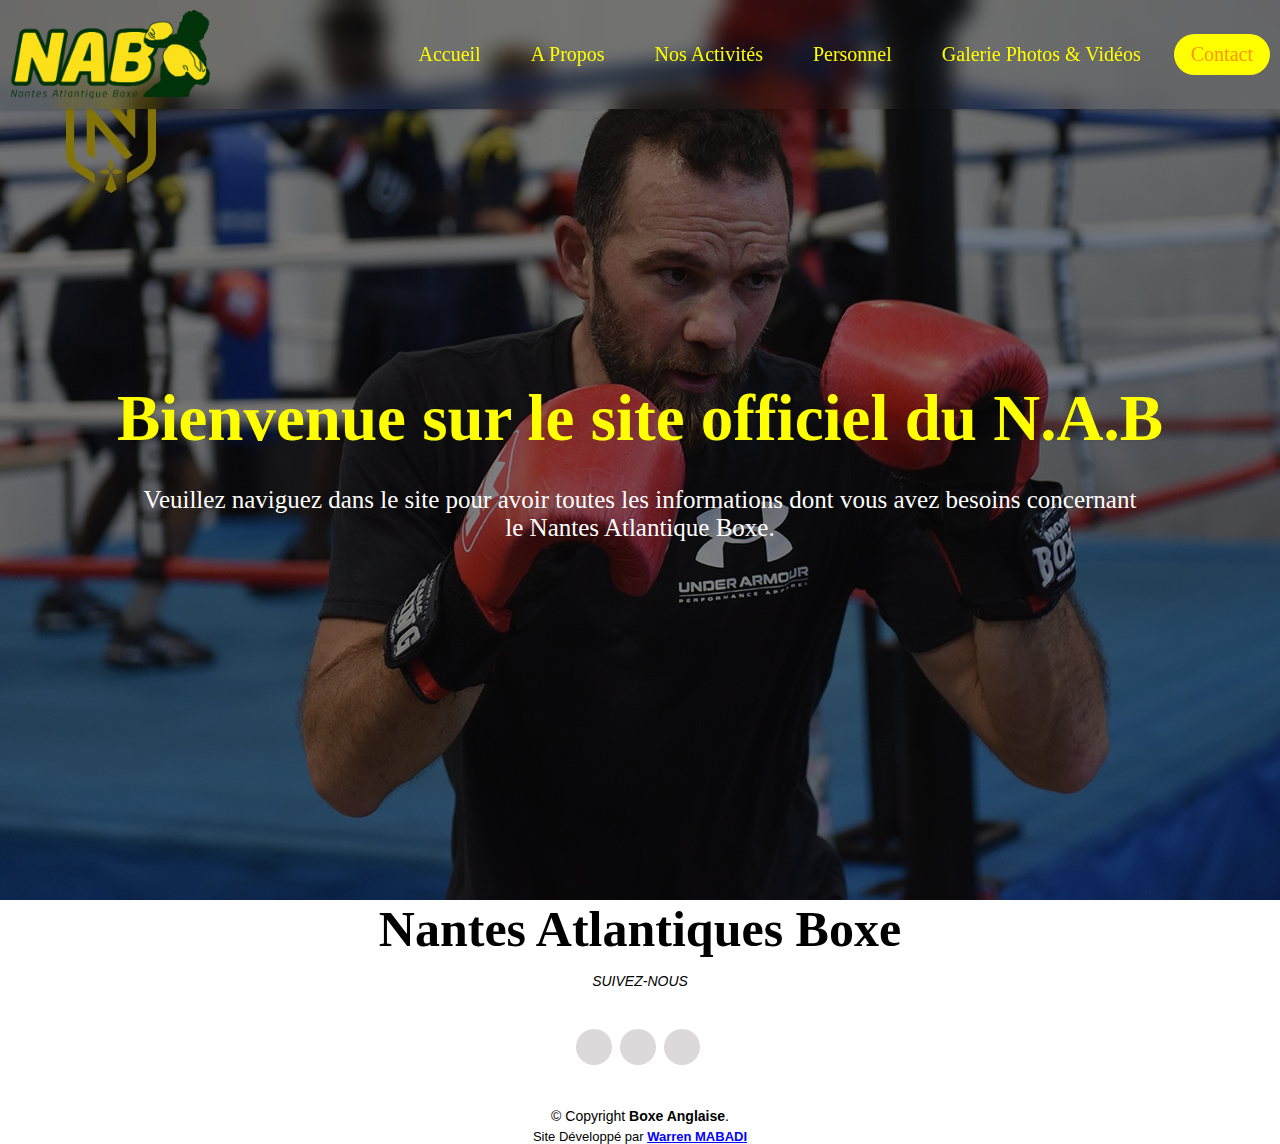
<file: index.html>
<!DOCTYPE html>
<html lang="en">

<head>
  <meta charset="utf-8">
  <meta content="width=device-width, initial-scale=1.0" name="viewport">

  <title>Bienvenue au NAB</title>
  <meta content="" name="description">
  <meta content="" name="keywords">

  <link href="logo-nab.png" rel="icon">
  <link href="pages.css" rel="stylesheet">
  <link href="index.css" rel="stylesheet">
  <link href="style.css" rel="stylesheet">
  <link rel="stylesheet" href="https://pro.fontawesome.com/releases/v5.10.0/css/all.css" integrity="sha384-AYmEC3Yw5cVb3ZcuHtOA93w35dYTsvhLPVnYs9eStHfGJvOvKxVfELGroGkvsg+p" crossorigin="anonymous"/>
</head>

<body>
<!-- ======= Header ======= -->
<header id="header" class="fixed-top d-flex align-items-center header-transparent">
    <div class="site-brand">
      <img id="site-logo" width="100%" height="auto" src="logo-nab.png" alt="Logo N.A.B">
    </div>

    <nav id="navbar" class="navbar order-last order-lg-0">
      <ul>
        <li><a class="nav-link scrollto active" href="index.html"><span>Accueil</span></a></li>
        <li><a class="nav-link scrollto" href="about.html">A Propos</a></li>
        <li><a class="nav-link scrollto" href="activites.html">Nos Activités</a></li>
        <li><a class="nav-link scrollto" href="personnel.html">Personnel</a></li>
        <li><a class="nav-link scrollto" href="galerie.html">Galerie Photos & Vidéos</a></li>
        <li><a class="nav-link scrollto" href="contact.html">Contact</a></li>
      </ul>
    </nav>
</header>

  <!-- ======= Section Hero ======= -->
  <section id="hero">
    <div class="hero-container">
      <div id="heroCarousel" data-bs-interval="5000" class="carousel slide carousel-fade" data-bs-ride="carousel">
        <div class="carousel-inner" role="listbox">
          <div class="carousel-item active" style="">
            <div class="carousel-container">
              <div class="carousel-content">
                <h2 class="animate__animated animate__fadeInDown" style="font-family: 'Times New Roman'; color: yellow; font-size: 65px">Bienvenue sur le site officiel du N.A.B</h2>
                <p class="animate__animated animate__fadeInUp" style="font-size: 25px; font-family: 'Agency FB'">Veuillez naviguez dans le site pour avoir toutes les informations dont vous avez besoins concernant le Nantes Atlantique Boxe.</p>
              </div>
            </div>
          </div>
        </div>
      </div>
    </div>
  </section>

  <!-- ======= Footer ======= -->
  <footer id="footer">
    <div class="container">
      <h3>Nantes Atlantiques Boxe</h3>
      <p>SUIVEZ-NOUS</p>
      <div class="social-links">
        <a href="https://www.instagram.com/nantesatlantiqueboxe/" class="twitter" target="_blank" rel="noopener"><span class="fab fa-twitter"></span></a>
        <a href="https://m.facebook.com/nantesatlantique.boxe.9?locale2=fr_FR" class="facebook" target="_blank" rel="noopener"><span class="fab fa-facebook-f"></span></a>
        <a href="https://www.instagram.com/nantesatlantiqueboxe/" class="instagram" target="_blank" rel="noopener"><span class="fab fa-instagram"></span></a>
      </div>
      <div class="copyright">
        &copy; Copyright <strong><span>Boxe Anglaise</span></strong>.
      </div>
      <div class="credits">
        Site Développé par <a target="_blank" rel="noopener" href="https://www.facebook.com/warren.mabadi/"><strong>Warren MABADI</strong></a>
      </div>
    </div>
  </footer>

</body>

</html>
</file>
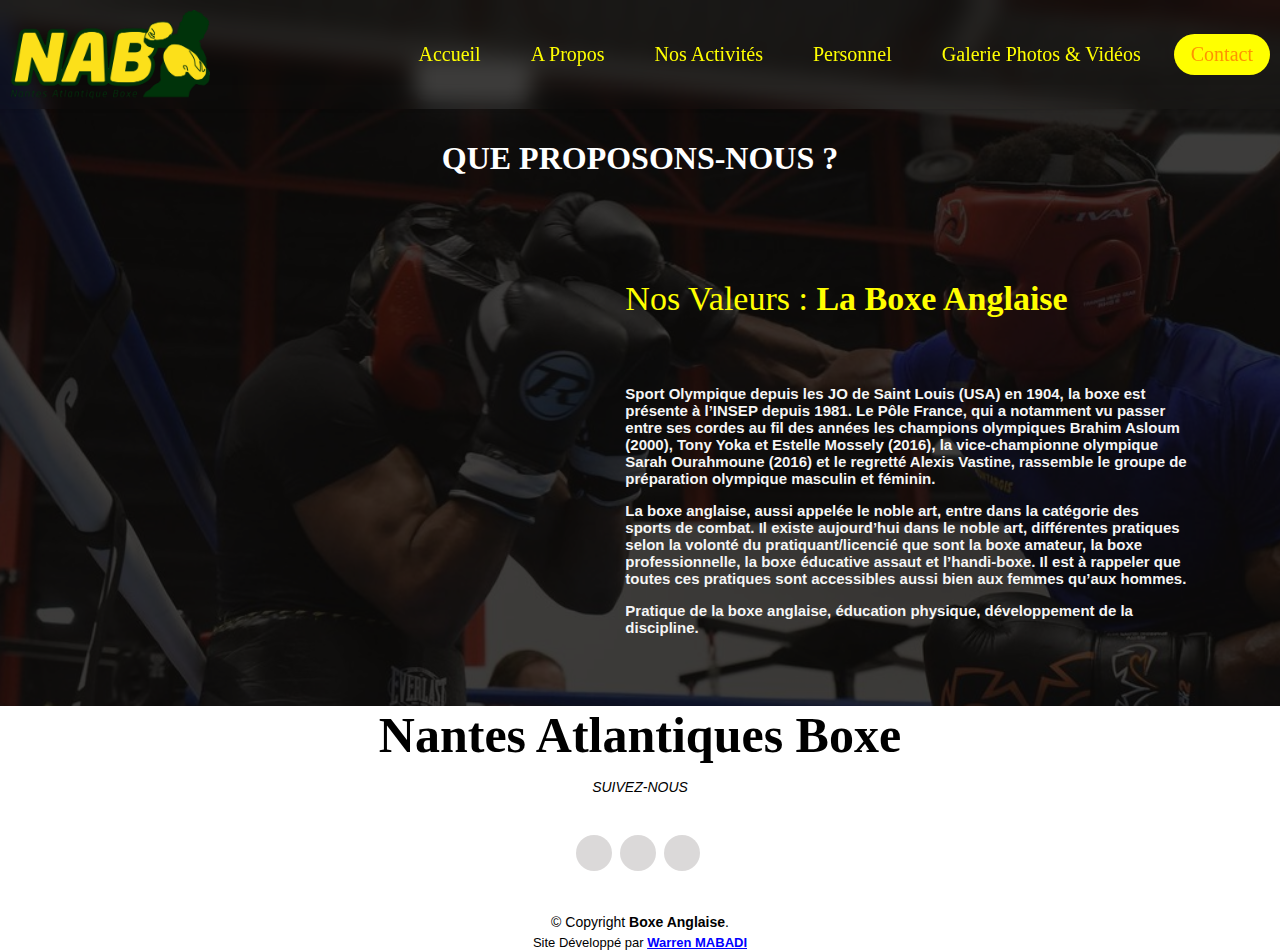
<file: about.html>
<!DOCTYPE html>
<html lang="en">

<head>
    <meta charset="utf-8">
    <meta content="width=device-width, initial-scale=1.0" name="viewport">

    <title>Qui sommes-nous ?</title>

    <link href="logo-nab.png" rel="icon">
    <link href="pages.css" rel="stylesheet">
    <link href="style.css" rel="stylesheet">
    <link href="about.css" rel="stylesheet">
    <link rel="stylesheet" href="https://pro.fontawesome.com/releases/v5.10.0/css/all.css" integrity="sha384-AYmEC3Yw5cVb3ZcuHtOA93w35dYTsvhLPVnYs9eStHfGJvOvKxVfELGroGkvsg+p" crossorigin="anonymous"/>
</head>

<body>
<!-- ======= Header ======= -->
<header id="header" class="fixed-top d-flex align-items-center header-transparent">
    <div class="site-brand">
        <img id="site-logo" width="2000" height="2000" src="logo-nab.png" alt="Logo N.A.B">
    </div>

    <nav id="navbar" class="navbar order-last order-lg-0">
        <ul>
            <li><a class="nav-link scrollto active" href="index.html">Accueil</a></li>
            <li><a class="nav-link scrollto" href="about.html">A Propos</a></li>
            <li><a class="nav-link scrollto" href="activites.html">Nos Activités</a></li>
            <li><a class="nav-link scrollto" href="personnel.html">Personnel</a></li>
            <li><a class="nav-link scrollto" href="galerie.html">Galerie Photos & Vidéos</a></li>
            <li><a class="nav-link scrollto" href="contact.html">Contact</a></li>
        </ul>
    </nav>
</header>

<main id="main">

    <section id="about" class="about">
        <div class="container-fluid">
            <div class="row">

                <h1>QUE PROPOSONS-NOUS ?</h1>

                <div class="col-lg-5 align-items-stretch video-box" >
                    <iframe width="560" height="315" poster="about.jpg" src="https://www.youtube.com/embed/HJLKx6tmUeE" title="YouTube video player" frameborder="0" allow="accelerometer; autoplay; clipboard-write; encrypted-media; gyroscope; picture-in-picture" allowfullscreen></iframe>
                </div>

                <div class="col-lg-7 d-flex flex-column justify-content-center align-items-stretch">

                    <div class="content">
                        <h3>Nos Valeurs : <strong>La Boxe Anglaise</strong></h3><br>
                        <p><strong>
                            Sport Olympique depuis les JO de Saint Louis (USA) en 1904, la boxe est présente à l’INSEP depuis 1981. Le Pôle France, qui a notamment vu passer entre ses cordes au fil des années les champions olympiques Brahim Asloum (2000), Tony Yoka et Estelle Mossely (2016), la vice-championne olympique Sarah Ourahmoune (2016) et le regretté Alexis Vastine, rassemble le groupe de préparation olympique masculin et féminin.
                        </strong></p>
                        <p class="fst-italic"><strong>
                            La boxe anglaise, aussi appelée le noble art, entre dans la catégorie des sports de combat. Il existe aujourd’hui dans le noble art, différentes pratiques selon la volonté du pratiquant/licencié que sont la boxe amateur, la boxe professionnelle, la boxe éducative assaut et l’handi-boxe. Il est à rappeler que toutes ces pratiques sont accessibles aussi bien aux femmes qu’aux hommes.
                        </strong></p>
                        <p><strong>
                            Pratique de la boxe anglaise, éducation physique, développement de la discipline.
                        </strong></p>
                    </div>

                </div>

            </div>

        </div>
    </section>
</main>

<!-- ======= Footer ======= -->
<footer id="footer">
    <div class="container">
        <h3>Nantes Atlantiques Boxe</h3>
        <p>SUIVEZ-NOUS</p>
        <div class="social-links">
            <a href="https://www.instagram.com/nantesatlantiqueboxe/" class="twitter" target="_blank" rel="noopener"><span class="fab fa-twitter"></span></a>
            <a href="https://m.facebook.com/nantesatlantique.boxe.9?locale2=fr_FR" class="facebook" target="_blank" rel="noopener"><span class="fab fa-facebook-f"></span></a>
            <a href="https://www.instagram.com/nantesatlantiqueboxe/" class="instagram" target="_blank" rel="noopener"><span class="fab fa-instagram"></span></a>
        </div>
        <div class="copyright">
            &copy; Copyright <strong><span>Boxe Anglaise</span></strong>.
        </div>
        <div class="credits">
            Site Développé par <a target="_blank" rel="noopener" href="https://www.facebook.com/warren.mabadi/"><strong>Warren MABADI</strong></a>
        </div>
    </div>
</footer>

</body>

</html>
</file>
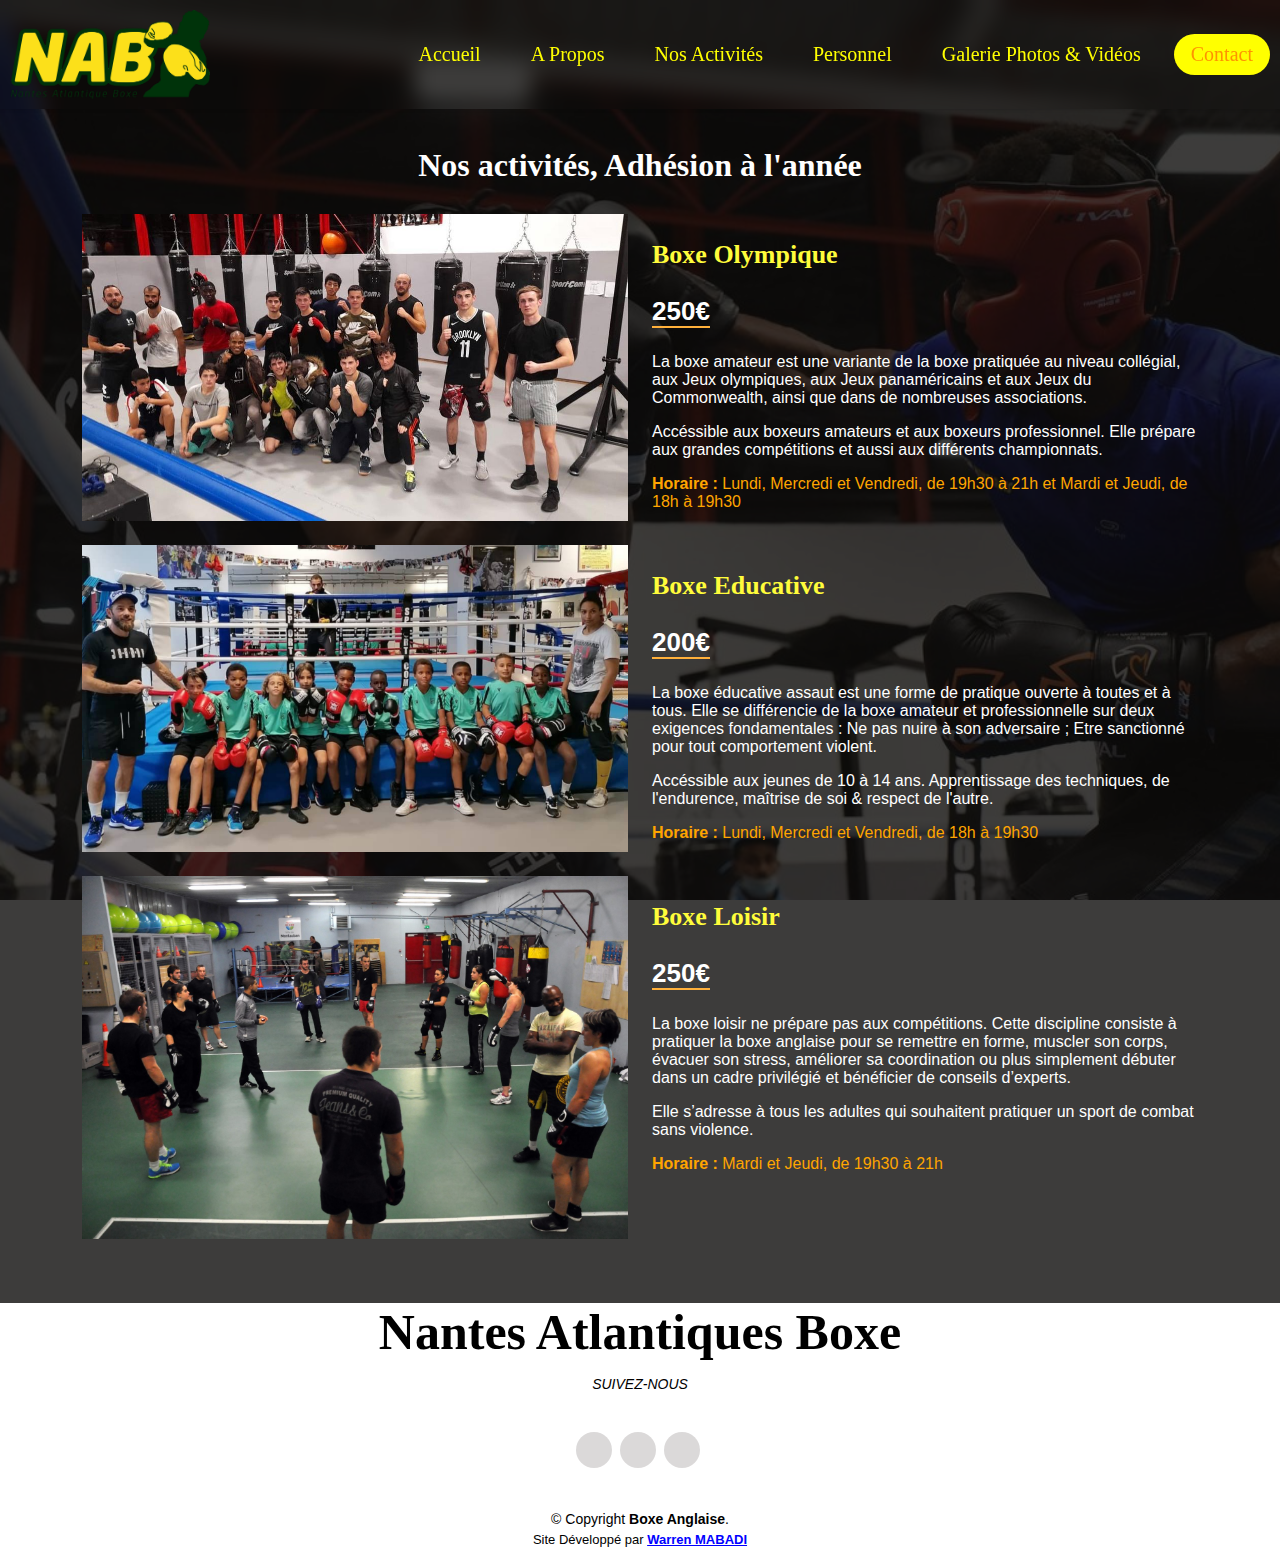
<file: activites.html>
<!DOCTYPE html>
<html lang="en">

<head>
    <meta charset="utf-8">
    <meta content="width=device-width, initial-scale=1.0" name="viewport">

    <title>Choisissez votre licence</title>
    <meta content="" name="description">
    <meta content="" name="keywords">

    <link href="logo-nab.png" rel="icon">
    <link href="pages.css" rel="stylesheet">
    <link href="style.css" rel="stylesheet">
    <link href="activites.css" rel="stylesheet">
    <link rel="stylesheet" href="https://pro.fontawesome.com/releases/v5.10.0/css/all.css" integrity="sha384-AYmEC3Yw5cVb3ZcuHtOA93w35dYTsvhLPVnYs9eStHfGJvOvKxVfELGroGkvsg+p" crossorigin="anonymous"/>
</head>

<body>
<!-- ======= Header ======= -->
<header id="header" class="fixed-top d-flex align-items-center header-transparent">
    <div class="site-brand">
        <img id="site-logo" width="2000" height="2000" src="logo-nab.png" alt="Logo N.A.B">
    </div>

    <nav id="navbar" class="navbar order-last order-lg-0">
        <ul>
            <li><a class="nav-link scrollto active" href="index.html">Accueil</a></li>
            <li><a class="nav-link scrollto" href="about.html">A Propos</a></li>
            <li><a class="nav-link scrollto" href="activites.html">Nos Activités</a></li>
            <li><a class="nav-link scrollto" href="personnel.html">Personnel</a></li>
            <li><a class="nav-link scrollto" href="galerie.html">Galerie Photos & Vidéos</a></li>
            <li><a class="nav-link scrollto" href="contact.html">Contact</a></li>
        </ul>
    </nav>
</header>

<main id="main">

    <section id="activites" class="activites">
        <div class="container">
        <br><br><br><br>
            <div class="section-title">
                <h2>Nos activités, Adhésion à l'année</h2>
            </div>

            <div class="events-slider swiper">
                <div class="swiper-wrapper">

                    <div class="swiper-slide">
                        <div class="row event-item">
                            <div class="col-lg-6">
                                <img src="olympique.jpg" class="img-fluid" alt="">
                            </div>
                            <div class="col-lg-6 pt-4 pt-lg-0 content">
                                <h3>Boxe Olympique</h3>
                                <div class="price">
                                    <p><span>250€</span></p>
                                </div>
                                <p class="fst-italic">
                                    La boxe amateur est une variante de la boxe pratiquée au niveau collégial, aux Jeux olympiques, aux Jeux panaméricains et aux Jeux du Commonwealth, ainsi que dans de nombreuses associations.
                                </p>
                                <p>
                                    Accéssible aux boxeurs amateurs et aux boxeurs professionnel. Elle prépare aux grandes compétitions et aussi aux différents championnats.
                                </p>

                                <p style="color: orange">
                                    <strong>Horaire :</strong> Lundi, Mercredi et Vendredi, de 19h30 à 21h et Mardi et Jeudi, de 18h à 19h30
                                </p>
                            </div>
                        </div>
                    </div>
                    <br>
                    <div class="swiper-slide">
                        <div class="row event-item">
                            <div class="col-lg-6">
                                <img src="educative.jpg" class="img-fluid" alt="">
                            </div>
                            <div class="col-lg-6 pt-4 pt-lg-0 content">
                                <h3>Boxe Educative</h3>
                                <div class="price">
                                    <p><span>200€</span></p>
                                </div>
                                <p class="fst-italic">
                                    La boxe éducative assaut est une forme de pratique ouverte à toutes et à tous. Elle se différencie de la boxe amateur et professionnelle sur deux exigences fondamentales : Ne pas nuire à son adversaire ; Etre sanctionné pour tout comportement violent.
                                </p>
                                <p>
                                    Accéssible aux jeunes de 10 à 14 ans. Apprentissage des techniques, de l'endurence, maîtrise de soi & respect de l'autre.
                                </p>
                                <p style="color: orange">
                                    <strong>Horaire :</strong> Lundi, Mercredi et Vendredi, de 18h à 19h30
                                </p>
                            </div>
                        </div>
                    </div>
                    <br>
                    <div class="swiper-slide">
                        <div class="row event-item">
                            <div class="col-lg-6">
                                <img src="loisir.jpg" class="img-fluid" alt="">
                            </div>
                            <div class="col-lg-6 pt-4 pt-lg-0 content">
                                <h3>Boxe Loisir</h3>
                                <div class="price">
                                    <p><span>250€</span></p>
                                </div>
                                <p class="fst-italic">
                                    La boxe loisir ne prépare pas aux compétitions. Cette discipline consiste à pratiquer la boxe anglaise pour se remettre en forme, muscler son corps, évacuer son stress, améliorer sa coordination ou plus simplement débuter dans un cadre privilégié et bénéficier de conseils d’experts.
                                </p>

                                <p>
                                    Elle s’adresse à tous les adultes qui souhaitent pratiquer un sport de combat sans violence.
                                </p>
                                <p style="color: orange">
                                    <strong>Horaire :</strong> Mardi et Jeudi, de 19h30 à 21h
                                </p>
                            </div>
                        </div>
                    </div>

                </div>
                <div class="swiper-pagination"></div>
            </div>

        </div>
    </section>
</main>

<!-- ======= Footer ======= -->
<footer id="footer">
    <div class="container">
        <h3>Nantes Atlantiques Boxe</h3>
        <p>SUIVEZ-NOUS</p>
        <div class="social-links">
            <a href="https://www.instagram.com/nantesatlantiqueboxe/" class="twitter" target="_blank" rel="noopener"><span class="fab fa-twitter"></span></a>
            <a href="https://m.facebook.com/nantesatlantique.boxe.9?locale2=fr_FR" class="facebook" target="_blank" rel="noopener"><span class="fab fa-facebook-f"></span></a>
            <a href="https://www.instagram.com/nantesatlantiqueboxe/" class="instagram" target="_blank" rel="noopener"><span class="fab fa-instagram"></span></a>
        </div>
        <div class="copyright">
            &copy; Copyright <strong><span>Boxe Anglaise</span></strong>.
        </div>
        <div class="credits">
            Site Développé par <a target="_blank" rel="noopener" href="https://www.facebook.com/warren.mabadi/"><strong>Warren MABADI</strong></a>
        </div>
    </div>
</footer>

</body>

</html>
</file>
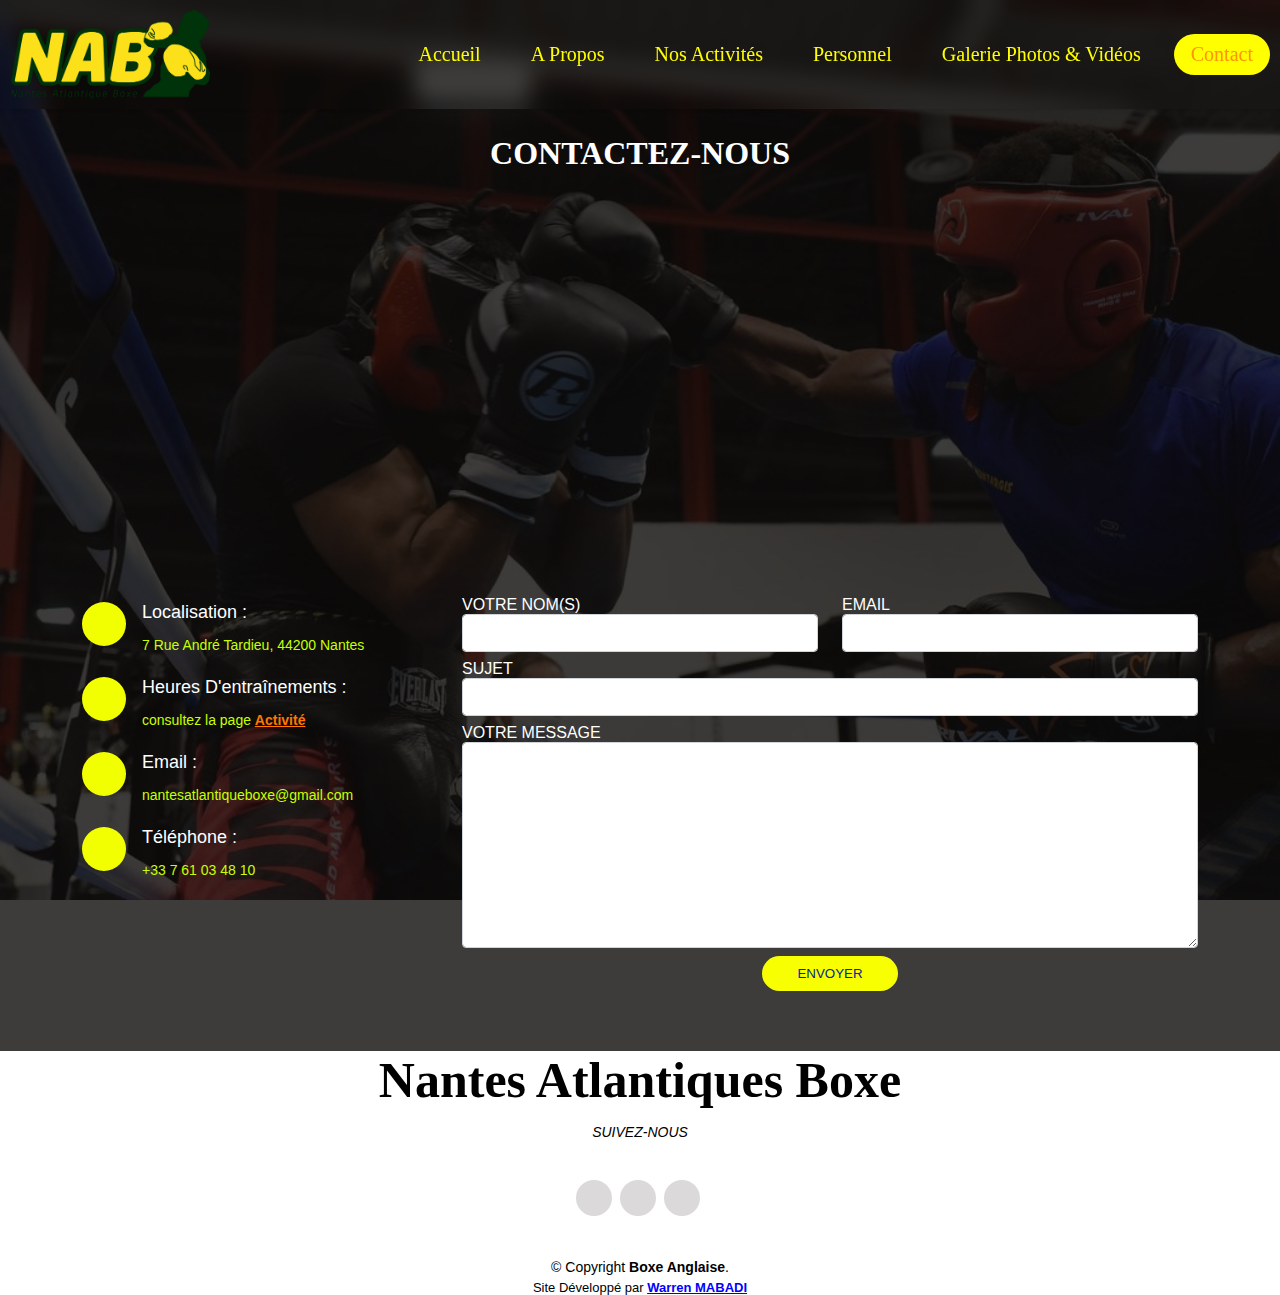
<file: contact.html>
<!DOCTYPE html>
<html lang="en">

<head>
    <meta charset="utf-8">
    <meta content="width=device-width, initial-scale=1.0" name="viewport">

    <title>Contactez-nous</title>
    <meta content="" name="description">
    <meta content="" name="keywords">

    <link href="logo-nab.png" rel="icon">
    <link href="pages.css" rel="stylesheet">
    <link href="style.css" rel="stylesheet">
    <link href="contact.css" rel="stylesheet">
    <link rel="stylesheet" href="https://pro.fontawesome.com/releases/v5.10.0/css/all.css" integrity="sha384-AYmEC3Yw5cVb3ZcuHtOA93w35dYTsvhLPVnYs9eStHfGJvOvKxVfELGroGkvsg+p" crossorigin="anonymous"/>
</head>

<body>
<!-- ======= Header ======= -->
<header id="header" class="fixed-top d-flex align-items-center header-transparent">
    <div class="site-brand">
        <img id="site-logo" width="2000" height="2000" src="logo-nab.png" alt="Logo N.A.B">
    </div>

    <nav id="navbar" class="navbar order-last order-lg-0">
        <ul>
            <li><a class="nav-link scrollto active" href="index.html">Accueil</a></li>
            <li><a class="nav-link scrollto" href="about.html">A Propos</a></li>
            <li><a class="nav-link scrollto" href="activites.html">Nos Activités</a></li>
            <li><a class="nav-link scrollto" href="personnel.html">Personnel</a></li>
            <li><a class="nav-link scrollto" href="galerie.html">Galerie Photos & Vidéos</a></li>
            <li><a class="nav-link scrollto" href="contact.html">Contact</a></li>
        </ul>
    </nav>
</header>

<main id="main">

    <section id="contact" class="contact">
        <div class="container" data-aos="fade-up">

            <div class="section-title"><br><br><br>
                <h1>CONTACTEZ-NOUS</h1>
            </div>
        </div>

        <div class="fade-up" data-aos="fade-up">
            <iframe src="https://www.google.com/maps/embed?pb=!1m18!1m12!1m3!1d2710.384146362001!2d-1.539154184383265!3d47.20906537916034!2m3!1f0!2f0!3f0!3m2!1i1024!2i768!4f13.1!3m3!1m2!1s0x4805eeca2e640827%3A0x6fdfe2b56706b590!2s7%20Rue%20Andr%C3%A9%20Tardieu%2C%2044200%20Nantes!5e0!3m2!1sfr!2sfr!4v1636690007745!5m2!1sfr!2sfr" width="100%" height="350px" style="border:0;" allowfullscreen="" loading="lazy"></iframe>
        </div>

        <div class="container" data-aos="fade-up">

            <div class="row mt-5">

                <div class="col-lg-4">
                    <div class="info">
                        <div class="address">
                            <i class="fas fa-map-marker-alt"></i>
                            <h4>Localisation :</h4>
                            <p>7 Rue André Tardieu, 44200 Nantes</p>
                        </div>

                        <div class="open-hours">
                            <i class="far fa-calendar-alt"></i>
                            <h4>Heures D'entraînements :</h4>
                            <p>
                                consultez la page <a href="activites.html"><strong>Activité</strong></a>
                            </p>
                        </div>

                        <div class="email">
                            <i class="fas fa-envelope"></i>
                            <h4>Email :</h4>
                            <p>nantesatlantiqueboxe@gmail.com</p>
                        </div>

                        <div class="phone">
                            <i class="fas fa-phone"></i>
                            <h4>Téléphone :</h4>
                            <p>+33 7 61 03 48 10</p>
                        </div>

                    </div>

                </div>
                <br><br><br>
                <div class="col-lg-8 mt-5 mt-lg-0">

                    <form action="" method="post" role="form" class="php-email-form">
                        <div class="row">
                            <div class="col-md-6 form-group"><br>
                                <label for="name">VOTRE NOM(S)</label>
                                <input type="text" name="name" class="form-control" placeholder="" required>
                            </div>
                            <div class="col-md-6 form-group mt-3 mt-md-0"><br>
                                <label for="email">EMAIL</label>
                                <input type="email" class="form-control" name="email" placeholder="" required>
                            </div>
                        </div>
                        <div class="form-group mt-3">
                            <label for="sujet">SUJET</label>
                            <input type="text" class="form-control" name="sujet" placeholder="" required>
                        </div>
                        <div class="form-group mt-3">
                            <label for="message"> VOTRE MESSAGE</label>
                            <textarea class="form-control" name="message" rows="8" placeholder="" required></textarea>
                        </div>
                        <div class="text-center" style="text-align: center"><button type="submit">ENVOYER</button></div>
                    </form>
                </div>
            </div>
        </div>
    </section>

</main>

<!-- ======= Footer ======= -->
<footer id="footer">
    <div class="container">
        <h3>Nantes Atlantiques Boxe</h3>
        <p>SUIVEZ-NOUS</p>
        <div class="social-links">
            <a href="https://www.instagram.com/nantesatlantiqueboxe/" class="twitter" target="_blank" rel="noopener"><span class="fab fa-twitter"></span></a>
            <a href="https://m.facebook.com/nantesatlantique.boxe.9?locale2=fr_FR" class="facebook" target="_blank" rel="noopener"><span class="fab fa-facebook-f"></span></a>
            <a href="https://www.instagram.com/nantesatlantiqueboxe/" class="instagram" target="_blank" rel="noopener"><span class="fab fa-instagram"></span></a>
        </div>
        <div class="copyright">
            &copy; Copyright <strong><span>Boxe Anglaise</span></strong>.
        </div>
        <div class="credits">
            Site Développé par <a target="_blank" rel="noopener" href="https://www.facebook.com/warren.mabadi/"><strong>Warren MABADI</strong></a>
        </div>
    </div>
</footer>

</body>

</html>
</file>
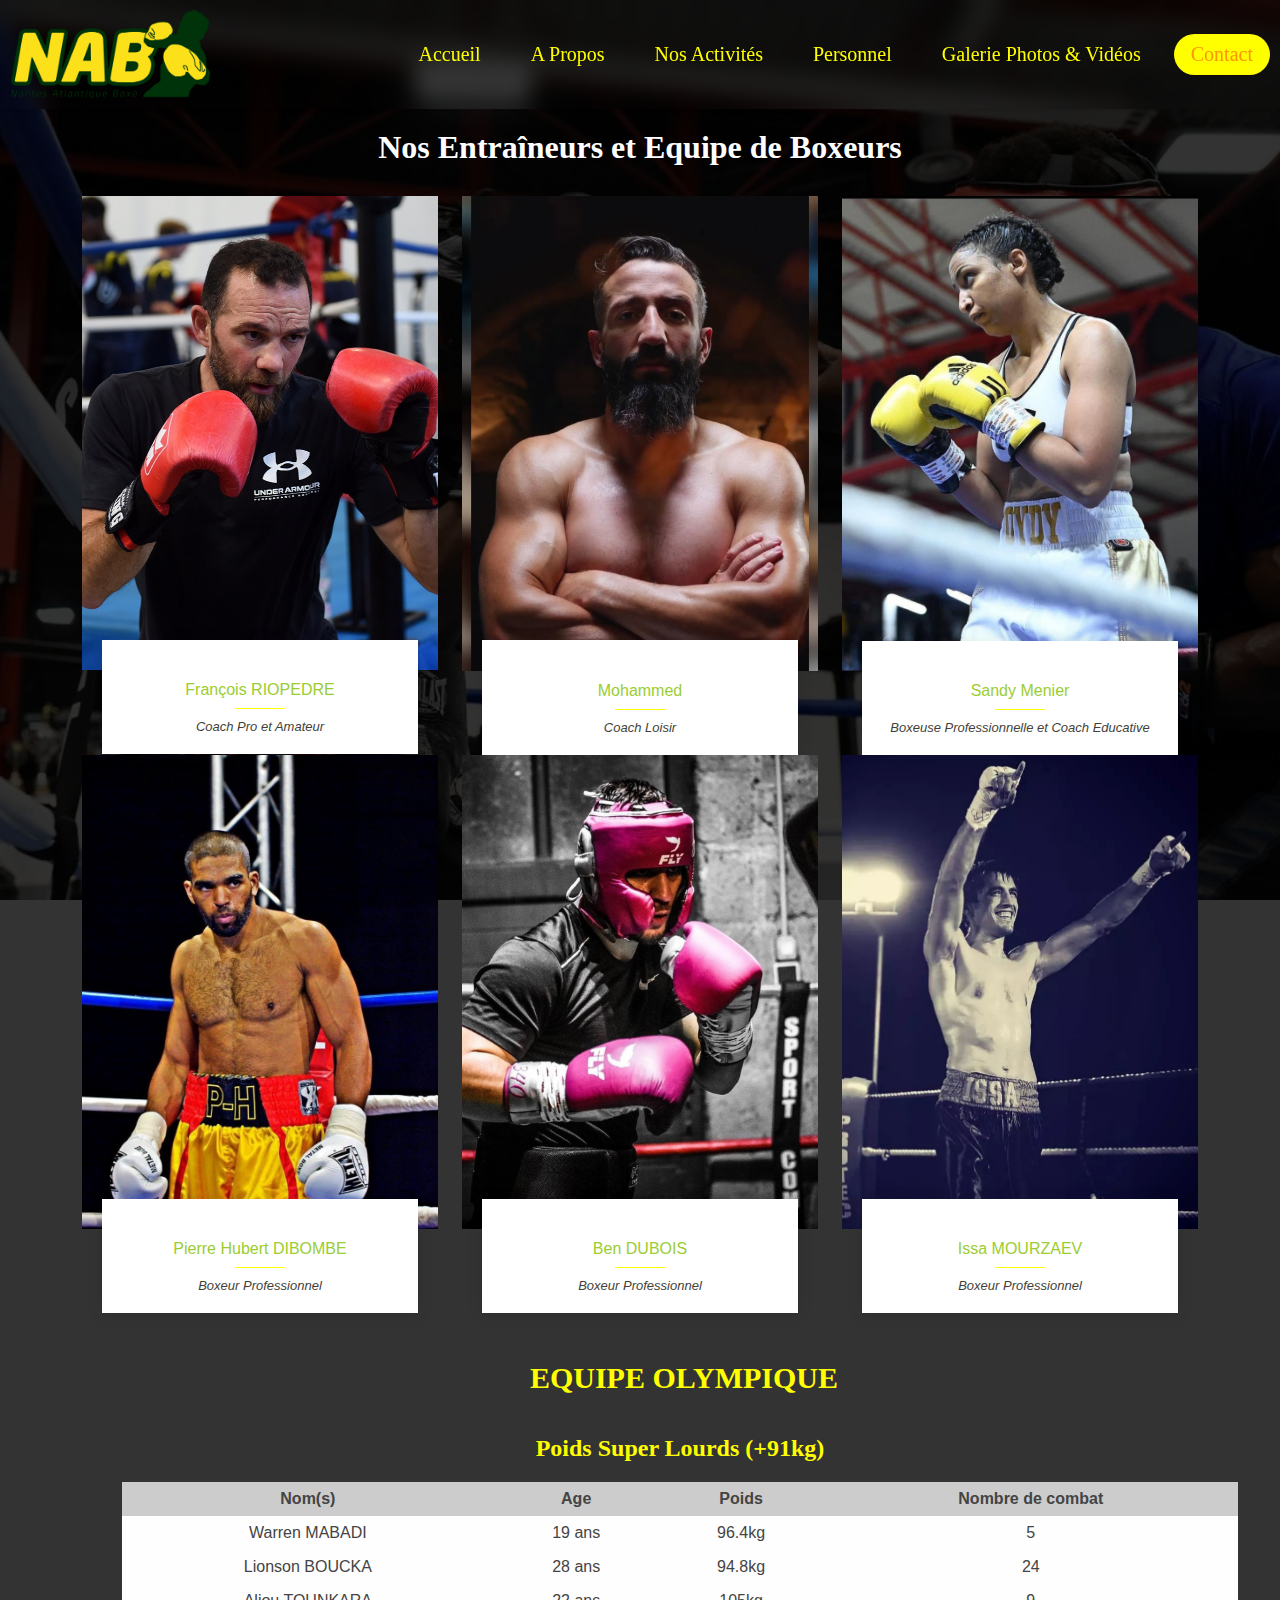
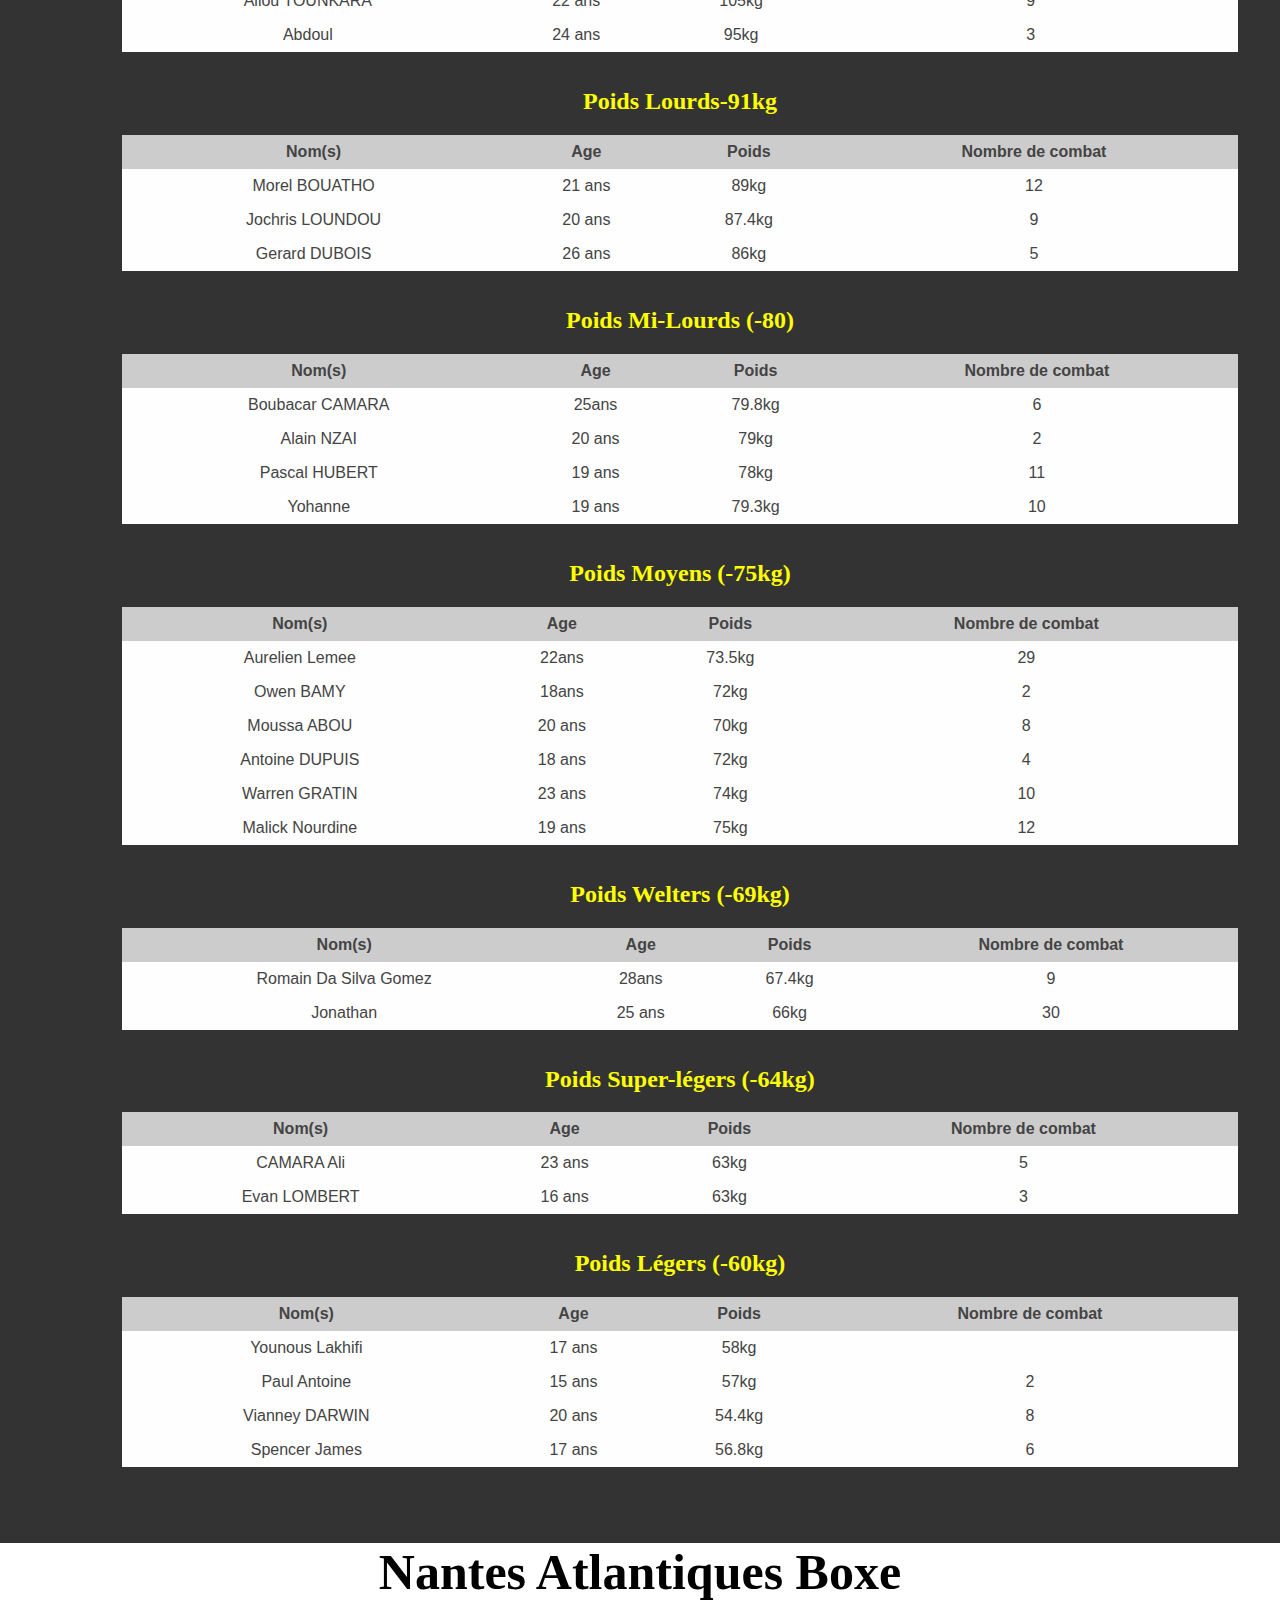
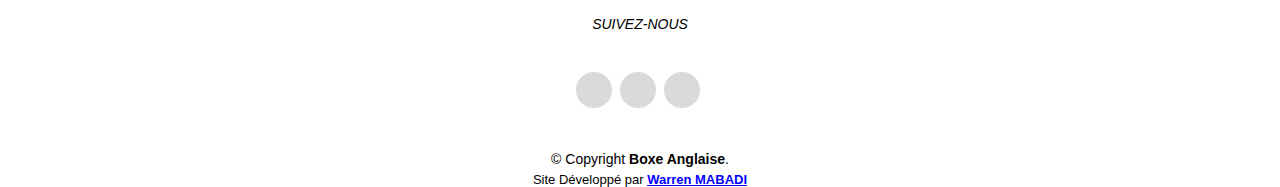
<file: personnel.html>
<!DOCTYPE html>
<html lang="en">

<head>
    <meta charset="utf-8">
    <meta content="width=device-width, initial-scale=1.0" name="viewport">

    <title>Membres du Club</title>
    <meta content="" name="description">
    <meta content="" name="keywords">

    <link href="logo-nab.png" rel="icon">
    <link href="pages.css" rel="stylesheet">
    <link href="style.css" rel="stylesheet">
    <link href="personnel.css" rel="stylesheet">
    <link rel="stylesheet" href="https://pro.fontawesome.com/releases/v5.10.0/css/all.css" integrity="sha384-AYmEC3Yw5cVb3ZcuHtOA93w35dYTsvhLPVnYs9eStHfGJvOvKxVfELGroGkvsg+p" crossorigin="anonymous"/>
</head>

<body>
<!-- ======= Header ======= -->
<header id="header" class="fixed-top d-flex align-items-center header-transparent">
    <div class="site-brand">
        <img id="site-logo" width="2000" height="2000" src="logo-nab.png" alt="Logo N.A.B">
    </div>

    <nav id="navbar" class="navbar order-last order-lg-0">
        <ul>
            <li><a class="nav-link scrollto active" href="index.html">Accueil</a></li>
            <li><a class="nav-link scrollto" href="about.html">A Propos</a></li>
            <li><a class="nav-link scrollto" href="activites.html">Nos Activités</a></li>
            <li><a class="nav-link scrollto" href="personnel.html">Personnel</a></li>
            <li><a class="nav-link scrollto" href="galerie.html">Galerie Photos & Vidéos</a></li>
            <li><a class="nav-link scrollto" href="contact.html">Contact</a></li>
        </ul>
    </nav>
</header>

<main id="main">

    <section id="membres" class="membres">
        <div class="container">
        <br><br><br>
            <div class="section-title">
                <h2>Nos Entraîneurs et Equipe de Boxeurs</h2>
            </div>

            <div class="row">

                <div class="col-lg-4 col-md-6">
                    <div class="member">
                        <div class="pic"><img src="françois.jpg" class="img-fluid" alt=""></div>
                        <div class="member-info">
                            <h4>François RIOPEDRE</h4>
                            <span>Coach Pro et Amateur</span>
                        </div>
                    </div>
                </div>

                <div class="col-lg-4 col-md-6">
                    <div class="member">
                        <div class="pic"><img src="moha.jpg" class="img-fluid" alt=""></div>
                        <div class="member-info">
                            <h4>Mohammed</h4>
                            <span>Coach Loisir</span>
                        </div>
                    </div>
                </div>

                <div class="col-lg-4 col-md-6">
                    <div class="member">
                        <div class="pic"><img src="sandy.jpg" class="img-fluid" alt=""></div>
                        <div class="member-info">
                            <h4>Sandy Menier</h4>
                            <span>Boxeuse Professionnelle et Coach Educative</span>
                        </div>
                    </div>
                </div>

                <br>
                <br>

                <div class="col-lg-4 col-md-6">
                    <div class="member">
                        <div class="pic"><img src="dibombe.jpg" class="img-fluid" alt=""></div>
                        <div class="member-info">
                            <h4>Pierre Hubert DIBOMBE</h4>
                            <span>Boxeur Professionnel</span>
                        </div>
                    </div>
                </div>

                <div class="col-lg-4 col-md-6">
                    <div class="member">
                        <div class="pic"><img src="ben.jpg" class="img-fluid" alt=""></div>
                        <div class="member-info">
                            <h4>Ben DUBOIS</h4>
                            <span>Boxeur Professionnel</span>
                        </div>
                    </div>
                </div>

                <div class="col-lg-4 col-md-6">
                    <div class="member">
                        <div class="pic"><img src="issa.jpg" class="img-fluid" alt=""></div>
                        <div class="member-info">
                            <h4>Issa MOURZAEV</h4>
                            <span>Boxeur Professionnel</span>
                        </div>
                    </div>
                </div>
                <h1>EQUIPE OLYMPIQUE</h1>
                    <figure>
                    <h2>Poids Super Lourds (+91kg)</h2>
                    <table class="table">
                        <thead>
                        <tr>
                            <th>Nom(s)</th>
                            <th>Age</th>
                            <th>Poids</th>
                            <th>Nombre de combat</th>
                        </tr>
                        </thead>
                        <tbody>
                        <tr>
                            <td>Warren MABADI</td>
                            <td>19 ans</td>
                            <td>96.4kg</td>
                            <td>5</td>
                        </tr>
                        <tr>
                            <td>Lionson BOUCKA</td>
                            <td>28 ans</td>
                            <td>94.8kg</td>
                            <td>24</td>
                        </tr>
                        <tr>
                            <td>Aliou TOUNKARA</td>
                            <td>22 ans</td>
                            <td>105kg</td>
                            <td>9</td>
                        </tr>
                        <tr>
                            <td>Abdoul</td>
                            <td>24 ans</td>
                            <td>95kg</td>
                            <td>3</td>
                        </tr>
                        </tbody>
                    </table>
                </figure>
                <figure style="padding: padding: 0 8rem 0 0;">
                    <h2>Poids Lourds-91kg</h2>
                    <table class="table">
                        <thead>
                        <tr>
                            <th>Nom(s)</th>
                            <th>Age</th>
                            <th>Poids</th>
                            <th>Nombre de combat</th>
                        </tr>
                        </thead>
                        <tbody>
                        <tr>
                            <td>Morel BOUATHO</td>
                            <td>21 ans</td>
                            <td>89kg</td>
                            <td>12</td>
                        </tr>
                        <tr>
                            <td>Jochris LOUNDOU</td>
                            <td>20 ans</td>
                            <td>87.4kg</td>
                            <td>9</td>
                        </tr>
                        <tr>
                            <td>Gerard DUBOIS</td>
                            <td>26 ans</td>
                            <td>86kg</td>
                            <td>5</td>
                        </tr>

                        </tbody>
                        <tfoot>
                        </tfoot>
                    </table>
                </figure>
                <figure>
                    <h2>Poids Mi-Lourds (-80)</h2>
                    <table class="table">
                        <thead>
                        <tr>
                            <th>Nom(s)</th>
                            <th>Age</th>
                            <th>Poids</th>
                            <th>Nombre de combat</th>
                        </tr>
                        </thead>
                        <tbody>
                        <tr>
                            <td>Boubacar CAMARA</td>
                            <td>25ans</td>
                            <td>79.8kg</td>
                            <td>6</td>
                        </tr>
                        <tr>
                            <td>Alain NZAI</td>
                            <td>20 ans</td>
                            <td>79kg</td>
                            <td>2</td>
                        </tr>
                        <tr>
                            <td>Pascal HUBERT</td>
                            <td>19 ans</td>
                            <td>78kg</td>
                            <td>11</td>
                        </tr>
                        <tr>
                            <td>Yohanne</td>
                            <td>19 ans</td>
                            <td>79.3kg</td>
                            <td>10</td>
                        </tr>
                        </tbody>
                        <tfoot>
                        </tfoot>
                    </table>
                </figure>
                <figure>
                    <h2>Poids Moyens (-75kg)</h2>
                    <table class="table">
                        <thead>
                        <tr>
                            <th>Nom(s)</th>
                            <th>Age</th>
                            <th>Poids</th>
                            <th>Nombre de combat</th>
                        </tr>
                        </thead>
                        <tbody>
                        <tr>
                            <td>Aurelien Lemee</td>
                            <td>22ans</td>
                            <td>73.5kg</td>
                            <td>29</td>
                        </tr>
                        <tr>
                            <td>Owen BAMY</td>
                            <td>18ans</td>
                            <td>72kg</td>
                            <td>2</td>
                        </tr>
                        <tr>
                            <td>Moussa ABOU</td>
                            <td>20 ans</td>
                            <td>70kg</td>
                            <td>8</td>
                        </tr>
                        <tr>
                            <td>Antoine DUPUIS</td>
                            <td>18 ans</td>
                            <td>72kg</td>
                            <td>4</td>
                        </tr>
                        <tr>
                            <td>Warren GRATIN</td>
                            <td>23 ans</td>
                            <td>74kg</td>
                            <td>10</td>
                        </tr>
                        <tr>
                            <td>Malick Nourdine</td>
                            <td>19 ans</td>
                            <td>75kg</td>
                            <td>12</td>
                        </tr>
                        </tbody>
                        <tfoot>
                        </tfoot>
                    </table>
                </figure>
                <figure>
                    <h2>Poids Welters (-69kg)</h2>
                    <table class="table">
                        <thead>
                        <tr>
                            <th>Nom(s)</th>
                            <th>Age</th>
                            <th>Poids</th>
                            <th>Nombre de combat</th>
                        </tr>
                        </thead>
                        <tbody>
                        <tr>
                            <td>Romain Da Silva Gomez</td>
                            <td>28ans</td>
                            <td>67.4kg</td>
                            <td>9</td>
                        </tr>
                        <tr>
                            <td>Jonathan</td>
                            <td>25 ans</td>
                            <td>66kg</td>
                            <td>30</td>
                        </tr>
                        </tbody>
                        <tfoot>
                        </tfoot>
                    </table>
                </figure>
                <figure>
                    <h2>Poids Super-légers (-64kg)</h2>
                    <table class="table">
                        <thead>
                        <tr>
                            <th>Nom(s)</th>
                            <th>Age</th>
                            <th>Poids</th>
                            <th>Nombre de combat</th>
                        </tr>
                        </thead>
                        <tbody>
                        <tr>
                            <td>CAMARA Ali</td>
                            <td>23 ans</td>
                            <td>63kg</td>
                            <td>5</td>
                        </tr>
                        <tr>
                            <td>Evan LOMBERT</td>
                            <td>16 ans</td>
                            <td>63kg</td>
                            <td>3</td>
                        </tr>
                        </tbody>
                        <tfoot>
                        </tfoot>
                    </table>
                </figure>
                <figure>
                    <h2>Poids Légers (-60kg)</h2>
                    <table class="table">
                        <thead>
                        <tr>
                            <th>Nom(s)</th>
                            <th>Age</th>
                            <th>Poids</th>
                            <th>Nombre de combat</th>
                        </tr>
                        </thead>
                        <tbody>
                        <tr>
                            <td>Younous Lakhifi</td>
                            <td>17 ans</td>
                            <td>58kg</td>
                            <td></td>
                        </tr>
                        <tr>
                            <td>Paul Antoine</td>
                            <td>15 ans</td>
                            <td>57kg</td>
                            <td>2</td>
                        </tr>
                        <tr>
                            <td>Vianney DARWIN</td>
                            <td>20 ans</td>
                            <td>54.4kg</td>
                            <td>8</td>
                        </tr>
                        <tr>
                            <td>Spencer James</td>
                            <td>17 ans</td>
                            <td>56.8kg</td>
                            <td>6</td>
                        </tr>
                        </tbody>
                        <tfoot>
                        </tfoot>
                    </table>
                </figure>
            </div>

        </div>
    </section>
</main>

<!-- ======= Footer ======= -->
<footer id="footer">
    <div class="container">
        <h3>Nantes Atlantiques Boxe</h3>
        <p>SUIVEZ-NOUS</p>
        <div class="social-links">
            <a href="https://www.instagram.com/nantesatlantiqueboxe/" class="twitter" target="_blank" rel="noopener"><span class="fab fa-twitter"></span></a>
            <a href="https://m.facebook.com/nantesatlantique.boxe.9?locale2=fr_FR" class="facebook" target="_blank" rel="noopener"><span class="fab fa-facebook-f"></span></a>
            <a href="https://www.instagram.com/nantesatlantiqueboxe/" class="instagram" target="_blank" rel="noopener"><span class="fab fa-instagram"></span></a>
        </div>
        <div class="copyright">
            &copy; Copyright <strong><span>Boxe Anglaise</span></strong>.
        </div>
        <div class="credits">
            Site Développé par <a target="_blank" rel="noopener" href="https://www.facebook.com/warren.mabadi/"><strong>Warren MABADI</strong></a>
        </div>
    </div>
</footer>

</body>

</html>
</file>
<file: pages.css>
@charset "UTF-8";

*, ::after, ::before {
    box-sizing: border-box
}

body {
    margin: 0;
}

.img-fluid {
    max-width: 100%;
    height: auto
}

.container, .container-fluid, .container-lg, .container-md, .container-sm, .container-xl, .container-xxl {
    width: 100%;
    padding-right: var(--bs-gutter-x, .75rem);
    padding-left: var(--bs-gutter-x, .75rem);
    margin-right: auto;
    margin-left: auto
}

@media (min-width: 576px) {
    .container, .container-sm {
        max-width: 540px
    }
}

@media (min-width: 768px) {
    .container, .container-md, .container-sm {
        max-width: 720px
    }
}

@media (min-width: 992px) {
    .container, .container-lg, .container-md, .container-sm {
        max-width: 960px
    }
}

@media (min-width: 1200px) {
    .container, .container-lg, .container-md, .container-sm, .container-xl {
        max-width: 1140px
    }
}

@media (min-width: 1400px) {
    .container, .container-lg, .container-md, .container-sm, .container-xl, .container-xxl {
        max-width: 1320px
    }
}

.row {
    --bs-gutter-x: 1.5rem;
    --bs-gutter-y: 0;
    display: flex;
    flex-wrap: wrap;
    margin-top: calc(-1 * var(--bs-gutter-y));
    margin-right: calc(-.5 * var(--bs-gutter-x));
    margin-left: calc(-.5 * var(--bs-gutter-x))
}

.row > * {
    flex-shrink: 0;
    width: 100%;
    max-width: 100%;
    padding-right: calc(var(--bs-gutter-x) * .5);
    padding-left: calc(var(--bs-gutter-x) * .5);
    margin-top: var(--bs-gutter-y)
}

.col {
    flex: 1 0 0%
}

.row-cols-auto > * {
    flex: 0 0 auto;
    width: auto
}

.row-cols-1 > * {
    flex: 0 0 auto;
    width: 100%
}

.row-cols-2 > * {
    flex: 0 0 auto;
    width: 50%
}

.row-cols-3 > * {
    flex: 0 0 auto;
    width: 33.3333333333%
}

.row-cols-4 > * {
    flex: 0 0 auto;
    width: 25%
}

.row-cols-5 > * {
    flex: 0 0 auto;
    width: 20%
}

.row-cols-6 > * {
    flex: 0 0 auto;
    width: 16.6666666667%
}

.col-auto {
    flex: 0 0 auto;
    width: auto
}

.col-1 {
    flex: 0 0 auto;
    width: 8.33333333%
}

.col-2 {
    flex: 0 0 auto;
    width: 16.66666667%
}

.col-3 {
    flex: 0 0 auto;
    width: 25%
}

.col-4 {
    flex: 0 0 auto;
    width: 33.33333333%
}

.col-5 {
    flex: 0 0 auto;
    width: 41.66666667%
}

.col-6 {
    flex: 0 0 auto;
    width: 50%
}

.col-7 {
    flex: 0 0 auto;
    width: 58.33333333%
}

.col-8 {
    flex: 0 0 auto;
    width: 66.66666667%
}

.col-9 {
    flex: 0 0 auto;
    width: 75%
}

.col-10 {
    flex: 0 0 auto;
    width: 83.33333333%
}

.col-11 {
    flex: 0 0 auto;
    width: 91.66666667%
}

.col-12 {
    flex: 0 0 auto;
    width: 100%
}


@media (min-width: 768px) {
    .col-md {
        flex: 1 0 0%
    }

    .row-cols-md-auto > * {
        flex: 0 0 auto;
        width: auto
    }

    .row-cols-md-1 > * {
        flex: 0 0 auto;
        width: 100%
    }

    .row-cols-md-2 > * {
        flex: 0 0 auto;
        width: 50%
    }

    .row-cols-md-3 > * {
        flex: 0 0 auto;
        width: 33.3333333333%
    }

    .row-cols-md-4 > * {
        flex: 0 0 auto;
        width: 25%
    }

    .row-cols-md-5 > * {
        flex: 0 0 auto;
        width: 20%
    }

    .row-cols-md-6 > * {
        flex: 0 0 auto;
        width: 16.6666666667%
    }

    .col-md-auto {
        flex: 0 0 auto;
        width: auto
    }

    .col-md-1 {
        flex: 0 0 auto;
        width: 8.33333333%
    }

    .col-md-2 {
        flex: 0 0 auto;
        width: 16.66666667%
    }

    .col-md-3 {
        flex: 0 0 auto;
        width: 25%
    }

    .col-md-4 {
        flex: 0 0 auto;
        width: 33.33333333%
    }

    .col-md-5 {
        flex: 0 0 auto;
        width: 41.66666667%
    }

    .col-md-6 {
        flex: 0 0 auto;
        width: 50%
    }

    .col-md-7 {
        flex: 0 0 auto;
        width: 58.33333333%
    }

    .col-md-8 {
        flex: 0 0 auto;
        width: 66.66666667%
    }

    .col-md-9 {
        flex: 0 0 auto;
        width: 75%
    }

    .col-md-10 {
        flex: 0 0 auto;
        width: 83.33333333%
    }

    .col-md-11 {
        flex: 0 0 auto;
        width: 91.66666667%
    }

    .col-md-12 {
        flex: 0 0 auto;
        width: 100%
    }
}


@media (min-width: 992px) {
    .col-lg {
        flex: 1 0 0%
    }

    .row-cols-lg-auto > * {
        flex: 0 0 auto;
        width: auto
    }

    .row-cols-lg-1 > * {
        flex: 0 0 auto;
        width: 100%
    }

    .row-cols-lg-2 > * {
        flex: 0 0 auto;
        width: 50%
    }

    .row-cols-lg-3 > * {
        flex: 0 0 auto;
        width: 33.3333333333%
    }

    .row-cols-lg-4 > * {
        flex: 0 0 auto;
        width: 25%
    }

    .row-cols-lg-5 > * {
        flex: 0 0 auto;
        width: 20%
    }

    .row-cols-lg-6 > * {
        flex: 0 0 auto;
        width: 16.6666666667%
    }

    .col-lg-auto {
        flex: 0 0 auto;
        width: auto
    }

    .col-lg-1 {
        flex: 0 0 auto;
        width: 8.33333333%
    }

    .col-lg-2 {
        flex: 0 0 auto;
        width: 16.66666667%
    }

    .col-lg-3 {
        flex: 0 0 auto;
        width: 25%
    }

    .col-lg-4 {
        flex: 0 0 auto;
        width: 33.33333333%
    }

    .col-lg-5 {
        flex: 0 0 auto;
        width: 41.66666667%
    }

    .col-lg-6 {
        flex: 0 0 auto;
        width: 50%
    }

    .col-lg-7 {
        flex: 0 0 auto;
        width: 58.33333333%
    }

    .col-lg-8 {
        flex: 0 0 auto;
        width: 66.66666667%
    }

    .col-lg-9 {
        flex: 0 0 auto;
        width: 75%
    }

    .col-lg-10 {
        flex: 0 0 auto;
        width: 83.33333333%
    }

    .col-lg-11 {
        flex: 0 0 auto;
        width: 91.66666667%
    }

    .col-lg-12 {
        flex: 0 0 auto;
        width: 100%
    }
}
</file>
<file: index.css>
#hero {
    background: url(24.jpg);
    width: 100%;
    height: auto;
    background-color: rgba(39, 37, 34, 0.8);
    overflow: hidden;
    padding: 0;
}

@media (min-width: 1024px) {
    .hero {
        background-attachment: fixed;
    }
}
#hero .carousel-item {
    width: 100%;
    height: 100vh;
    background-size: cover;
    background-position: center;
    background-repeat: no-repeat;
}

#hero .carousel-item::before {
    content: "";
    background-color: rgba(12, 11, 10, 0.5);
    position: absolute;
    top: 0;
    right: 0;
    left: 0;
    bottom: 0;
}

#hero .carousel-container {
    display: flex;
    justify-content: center;
    align-items: center;
    position: absolute;
    bottom: 0;
    top: 0;
    left: 0;
    right: 0;
}
#hero .carousel-content {
    text-align: center;
}
#hero h2 {
    color: #fff;
    margin-bottom: 30px;
    font-size: 48px;
    font-weight: 700;
}
#hero h2 span {
    color: #ffb03b;
}
#hero p {
    width: 80%;
    margin: 0 auto 30px auto;
    color: #fff;
}
</file>
<file: style.css>
body {
  font-family: "Poppins", sans-serif;
  color: #444444;
}

/*--------------------------------------------------------------
# Header
--------------------------------------------------------------*/
#header {
  position: fixed;
  width: 100%;
  padding: 10px;
  box-shadow: 0 0 4px 0 rgba(0, 0, 0, 0.2);
  z-index: 1000;
  backdrop-filter: blur(10px);
  background-color: black;
  color: yellow;
  display: flex;
  align-items: center;
  align-content: center;
  flex-wrap: wrap;
}
#header .site-brand {
  display: flex;
  align-content: center;
  align-items: center;
}

#site-logo {
  display: block;
  width: 200px;
  height: auto;
}

#header.header-transparent {
  background: transparent;
}
#header.header-scrolled {
  top: 0;
  background: rgba(26, 24, 22, 0.85);
}
#header .logo h1 {
  font-size: 28px;
  margin: 0;
  line-height: 1;
  font-weight: 400;
  letter-spacing: 3px;
}
#header .logo h1 a, #header .logo h1 a:hover {
  color: #fff;
  text-decoration: none;
}
#header .logo img {
  padding: 0;
  margin: 0;
  max-height: 40px;
}

/*--------------------------------------------------------------
# Menu de Navigation
--------------------------------------------------------------*/
.navbar {
  flex-grow: 1;
}

.navbar ul {
  width: 100%;
  padding: 0;
  margin: 0;
  display: flex;
  justify-content: flex-end;
  align-content: center;
  align-items: center;
  flex-wrap: wrap;
  column-gap: 1rem;
}

.navbar ul li {
  list-style: none;
  font-family: SansSerif;
  font-size: 20px;
}
.navbar ul li a {
  display: inline-block;
  border: 1px solid transparent;
  text-decoration: none;
  color: inherit;
  padding: 0.5rem 1rem;
  border-radius: 5rem;
  opacity: 1;
  transition: .2s ease opacity;
}

.navbar ul li a:hover {
  opacity: 0.7;
  transition: .2s ease opacity;
}

.navbar ul li:last-child a {
  background-color: yellow;
  color: #ff9300;
  transition: .2s ease all;
}

.navbar ul li:last-child a:hover {
  opacity: 1;
  background-color: transparent;
  opacity: 0.7;
  transition: .2s ease all;
}

/*--------------------------------------------------------------
# Section Generale
--------------------------------------------------------------*/
section {
  padding: 60px 0;
}

.section-bg {
  background-color: white;
}

.section-title {
  text-align: center;
  padding-bottom: 30px;
}
.section-title h2 {
  margin: 15px 0 0 0;
  font-size: 32px;
  font-weight: 700;
  color: white;
  font-family: SansSerif;
}
.section-title h1, h3 {
  font-family: SansSerif;
}

.section-title h2 span {
  color: white;
  font-family: SansSerif;
}
.section-title p {
  margin: 15px auto 0 auto;
  font-weight: 300;
}

/*--------------------------------------------------------------
# Footer
--------------------------------------------------------------*/
#footer {
  background: white;
  color: black;
  font-size: 14px;
  text-align: center;
 /* padding: 0 0;*/
}
#footer h3 {
  font-size: 36px;
  font-weight: 700;
  color: black;
  position: relative;
  padding: 0;
  margin: 0 0 15px 0;
  font-family: "Freestyle Script";
  font-size: 50px;
}
#footer p {
  font-style: italic;
  padding: 0;
  margin: 0 0 40px 0;
}
#footer .social-links {
  margin: 0 0 40px 0;
}
#footer .social-links a {
  font-size: 18px;
  display: inline-block;
  background: #dbd9d9;
  line-height: 1;
  padding: 8px 0;
  margin-right: 4px;
  border-radius: 50%;
  text-align: center;
  width: 36px;
  height: 36px;
  transition: 0.3s;
}

#footer .social-links .twitter{
  color: #0d6efd;
}

#footer .social-links .instagram{
  color: #ff008d;
}

#footer .section-title .facebook{
  color: blue;
}

#footer .social-links .facebook:hover {
  background: #afe4f5;
}
#footer .social-links .instagram:hover {
  background: #f5c0df;
}
#footer .social-links .twitter:hover {
  background: #b6cdf6;
}
#footer .copyright {
  margin: 0 0 5px 0;
}
#footer .credits {
  font-size: 13px;
}
#footer .credits a {
  color: blue;
}
</file>
<file: about.css>
.about {
    background: url(fond.jpg) center center no-repeat;
    background-size: cover;
    position: relative;
}
.about::before {
    content: "";
    background-color: rgba(12, 11, 10, 0.8);
    position: absolute;
    top: 0;
    right: 0;
    left: 0;
    bottom: 0;
}

@media (min-width: 1024px) {
    .about {
        background-attachment: fixed;
    }
}


.about .container-fluid {
    position: relative;
}

.about .content {
    padding: 0 80px;
    color: #fff;
}
.about .content h3 {
    font-weight: 400;
    font-size: 34px;
    color: yellow;
}
.about .content h4 {
    font-size: 20px;
    font-weight: 700;
    margin-top: 5px;
}
.about .content p {
    font-size: 15px;
    color: whitesmoke;
}

.about .row h1{
    color: white;
    text-align: center;
    padding: 5rem 0 3rem 0;
    font-family: SansSerif;
}

.about .content p:last-child {
    margin-bottom: 0;
}
.about .video-box {
    background-size: cover;
    background-repeat: no-repeat;
    background-position: center center;
    min-height: 400px;
    position: relative;
    padding: 3rem 0 0 2rem;
}

.about .play-btn {
    width: 94px;
    height: 94px;
    background: radial-gradient(red 50%, rgb(255, 59, 59) 52%);
    border-radius: 50%;
    display: block;
    position: absolute;
    left: calc(50% - 47px);
    top: calc(50% - 47px);
    overflow: hidden;
}
.about .play-btn::after {
    content: "";
    position: absolute;
    left: 50%;
    top: 50%;
    transform: translateX(-40%) translateY(-50%);
    width: 0;
    height: 0;
    border-top: 10px solid transparent;
    border-bottom: 10px solid transparent;
    border-left: 15px solid #fff;
    z-index: 100;
    transition: all 400ms cubic-bezier(0.55, 0.055, 0.675, 0.19);
}
.about .play-btn:hover::after {
    border-left: 15px solid red;
    transform: scale(20);
}
.about .play-btn:hover::before {
    content: "";
    position: absolute;
    left: 50%;
    top: 50%;
    transform: translateX(-40%) translateY(-50%);
    width: 0;
    height: 0;
    border: none;
    border-top: 10px solid transparent;
    border-bottom: 10px solid transparent;
    border-left: 15px solid #fff;
    z-index: 200;
    -webkit-animation: none;
    animation: none;
    border-radius: 0;
}
</file>
<file: activites.css>
.activites {
    background: url(fond.jpg) center center no-repeat;
    background-size: cover;
    position: relative;
}
.activites::before {
    content: "";
    background-color: rgba(12, 11, 10, 0.8);
    position: absolute;
    top: 0;
    right: 0;
    left: 0;
    bottom: 0;
}
.activites .section-title h2 {
    color: #fff;
}
.activites .container {
    position: relative;
}
@media (min-width: 1024px) {
    .activites {
        background-attachment: fixed;
    }
}
.activites .events-carousel {
    background: rgba(255, 255, 255, 0.08);
    padding: 30px;
}
.activites .event-item {
    color: #fff;
}
.activites .event-item h3 {
    font-weight: 600;
    font-size: 26px;
    color: #fffc3b;
}
.activites .event-item .price {
    font-size: 26px;
    font-family: "Poppins", sans-serif;
    font-weight: 700;
    margin-bottom: 15px;
}
.activites .event-item .price span {
    border-bottom: 2px solid #ffb03b;
}
</file>
<file: contact.css>
.contact {
    background: url(fond.jpg) center center no-repeat;
    background-size: cover;
    position: relative;
    color: white;
}
.contact::before {
    content: "";
    background-color: rgba(12, 11, 10, 0.8);
    position: absolute;
    top: 0;
    right: 0;
    left: 0;
    bottom: 0;
}
@media (min-width: 1024px) {
    .contact {
        background-attachment: fixed;
    }
}
.contact .container {
    position: relative;
}
.contact .fade-up{
    position: relative;
}
.contact .form-group{
    position: relative;
}
.contact .info {
    width: 100%;
    color: #fff;
}
.contact .info i {
    font-size: 20px;
    float: left;
    width: 44px;
    height: 44px;
    background: #f2ff00;
    color: #0d6efd;
    display: flex;
    justify-content: center;
    align-items: center;
    border-radius: 50px;
    transition: all 0.3s ease-in-out;
}
.contact .info h4 {
    padding: 0 0 0 60px;
    font-size: 18px;
    font-weight: 500;
    margin-bottom: 5px;
    font-family: "Poppins", sans-serif;
}
.contact .info p {
    padding: 0 0 0 60px;
    margin-bottom: 0;
    font-size: 14px;
    color: #c8ff00;
}
.contact .php-email-form .form-group {
    padding-bottom: 8px;
}
.contact .php-email-form button[type=submit] {
    background: #f7ff00;
    border: 0;
    padding: 10px 35px;
    color: #012696;
    transition: 0.4s;
    border-radius: 50px;
}

.form-control {
    display: block;
    width: 100%;
    padding: 0.375rem 0.75rem;
    font-size: 1rem;
    font-weight: 400;
    line-height: 1.5;
    color: #212529;
    background-color: #fff;
    background-clip: padding-box;
    border: 1px solid #ced4da;
    border-radius: 0.25rem;
    transition: border-color 0.15s ease-in-out, box-shadow 0.15s ease-in-out;
}

.contact .open-hours a{
    color: #ff7600;
}
</file>
<file: personnel.css>
.membres {
    background: url("fond.jpg") center center no-repeat;
    background-size: cover;
    padding: 60px 0;
    position: relative;
}
.membres::before {
    content: "";
    position: absolute;
    left: 0;
    right: 0;
    top: 0;
    bottom: 0;
    background: rgba(0, 0, 0, 0.8);
    z-index: 9;
}
.membres .container {
    position: relative;
    z-index: 10;
}
.membres .row h1, h2{
    color: yellow;
    text-align: center;
    font-family: SansSerif;
}
.membres .row h1{
    padding: 3rem 0 0 5.5rem;
    font-size: 30px;
}
.membres .member {
    text-align: center;
    margin-bottom: 80px;
    position: relative;
}
.membres .member .pic {
    overflow: hidden;
}
.membres .member .member-info {
    position: absolute;
    bottom: -80px;
    left: 20px;
    right: 20px;
    background: #ffffff;
    padding: 20px 0;
    color: #433f39;
    box-shadow: 0px 2px 15px rgba(0, 0, 0, 0.1);
    overflow: hidden;
    transition: max-height 0.5s ease-in-out;
}
.membres .member h4 {
    font-weight: 500;
    margin-bottom: 10px;
    font-size: 16px;
    color: yellowgreen;
    position: relative;
    padding-bottom: 10px;
    font-family: "Poppins", sans-serif;
}
.membres .member h4::after {
    content: "";
    position: absolute;
    display: block;
    width: 50px;
    height: 1px;
    background: yellow;
    bottom: 0;
    left: calc(50% - 25px);
}
.membres .member span {
    font-style: italic;
    display: block;
    font-size: 13px;
}
@media (max-width: 992px) {
    .membres .member {
        margin-bottom: 110px;
    }
}
@media (min-width: 1024px) {
    .membres {
        background-attachment: fixed;
    }
}

.table {
    width: 100%;
    background-color: #fefefe;
    border-collapse: collapse;
}


.table th,
.table td {
    padding: 0.5rem;
    text-align: center;
}

.table thead th,
.table tfoot th {
    background-color: #ccc;
}
</file>
